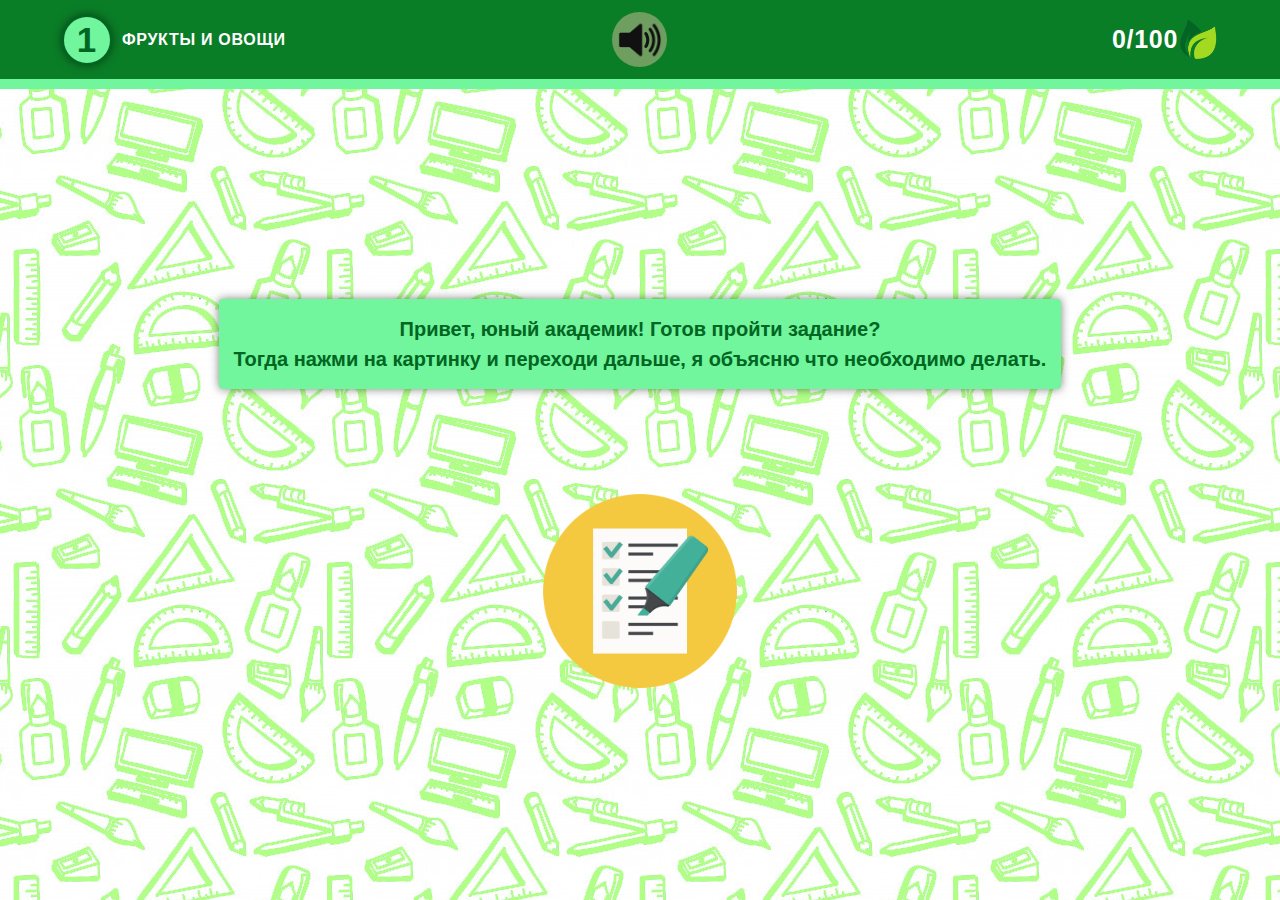
<file: index.html>
<!DOCTYPE html>
<html lang="en">
<head>
	<meta charset="UTF-8">
	<meta name="viewport" content="width=device-width">
	<title>Интерактивный Тест</title>
	<link rel="stylesheet" href="css/main.css">
	<link rel="stylesheet" href="dragNdropTest/dndTest.css">
	<link rel="stylesheet" href="multipleChoiseTest/mpchStyle.css">
	<script src="main.js"></script>
</head>
<body>
	<header class="clearfix">
			<div id="headerContent">
				<div class="headerColumn">
					<div class="testIdRound">
						<p id="testId">1</p>
					</div>
					<p id="testName">Фрукты и овощи</p>
				</div>
				<div class="HeaderColumn">
					<div id="testAudio" onclick="playSound()" class="clearfix">
						<img src="img/audio_img.png" alt="playSound">
						<p class="testTimerValue">00:00</p>
					</div>
				</div>
				<div class="resultArea headerColumn">
					<p id="result">0</p>
					<p>/</p>
					<p id="maxResult">100</p>
					<img src="img/leaf.png" alt="leaf">
				</div>
			</div>
		<div class="progressBar">
			<div id="progressBarInner" class="clearfix"></div>
		</div>
	</header>
	<section class="mainArea">
		<div class="container testArea">
				<div id="testDescription">Привет, юный академик! Готов пройти задание?<br> Тогда нажми на картинку и переходи дальше, я объясню что необходимо делать.</div>
				<div id="testTask">
					<img src="img/start_test_img.png" alt="Start Test" id="startTestImg">
				</div>
		</div>
	</section>
	<footer>
		<div class="container clearfix">
		</div>
	</footer>
</body>
</html>
</file>
<file: css/main.css>
body {
	font-family: Arial, sans-serif;
	padding: 0px;
	margin: 0px;
}

.container {
	width: 70vW;
	margin: 0px auto;
}

.clearfix:after {
	content:'';
	display: table;
	width: 100%;
	clear: both;
}

header {
	letter-spacing: 0.7px;
	background: #0a7d27;
	position: fixed;
	width: 100vW;
}

#headerContent {
	display: flex;
	justify-content: space-around;
	align-items: center;
}

.headerColumn {
	display: flex;
	width: 33.33%;
}

.testIdRound {
	float: left;
	display: inline-block;
	width: 50px;
  	height: 50px;
  	border: 2px solid #006622;
  	border-radius: 50%;
  	background: #71f59d;
	box-sizing: border-box;
	text-align: center;
	position: relative;
	box-shadow: 0 0 10px rgba(0,0,0,0.5);
}

.testIdRound p {
	font-size: 35px;
	color: #006622;
	font-weight: bold;
	margin: 0;
  	transform: translate(-50%, -50%);
 	position: absolute; 
  	top: 50%; 
  	left: 50%; /*вертикальное выравнивание*/
}

#testName {
	display: inline-block;
	color: white;
	margin-left: 10px;
	text-transform: uppercase;
	font-weight: bold;
	
}

#testAudio {
	margin: 0px 0px 0px 0px;
	float: left;
	padding: 5px;
	background: #6e9e60;
	border-radius: 50%;
	position: relative;
	width: 45px;
	height: 45px;
}

#testAudio img{
	margin: 0px 0px 0px 0px;
	width: 45px;
	height: 45px;
}

#testAudio:hover{
	background: #b3ffc6;
}

#testAudio p{
	display: none;
	margin: 0px;
	color: white;
	text-transform: uppercase;
	font-weight: bold;

	font-size: 30px;
	position: absolute;
	top: 20px;
	left: 50px;
}

.resultArea {
	display: flex;
	justify-content: flex-end;
	align-items: center;
}

.resultArea p{
	font-weight: bold;
	font-size: 25px;
	display: inline-block;
	color: white;
}

.resultArea img {
	position: relative;
	width: 40px;
	height: 40px;
}

.mainArea {
	background: url(../img/test_background1.jpg) center top;
	min-height: 100vh;
	min-width: 100vw;
	display: flex;
	flex-direction: column;
	align-items: center;
	justify-content: space-around;
}

#testDescription {
	margin-top: 10vH;
	font-size: 20px;
	line-height: 30px;
	padding: 15px;
	text-align: center;
	color: #006622;
	font-weight: bold;
	background: #71f59d;
	box-shadow: 0 0 10px rgba(0,0,0,0.5);
	border-radius: 4px;
}

#startTestImg {
	border-radius: 50%;
	width: 200px;
	height: 200px;
}


#startTestImg:hover {
	border-radius: 50%;
	box-shadow: 0 0 10px rgba(0,0,0,0.5);
	width: 200px;
	height: 200px;
}

.testArea {
	display: flex;
	align-items: center;
	justify-content: space-around;
	flex-direction: column;
	height: 65vh;
}

#testTask {
	display: inline-flex;
	width: 100%;
	align-items: center;
	justify-content: space-around;
}
.progressBar {
	display: flex;
	height: 10px;
	background: #71f59d;
}

#progressBarInner {
	height: 100%;
	background: #3c421a;
	width: 0px;
}

@media screen and (max-width: 770px) {
	#testName {
		display: none;
	}
}
</file>
<file: dragNdropTest/dndTest.css>
#dndTestContainer {
	padding: 15px;
	width: 500px;
	display: inline-flex;
	
	border: 2px solid #006622;
	background: white;
	border-radius: 5px;
	align-items: center;
	justify-content: space-around;
	box-shadow: 0 0 10px rgba(0,0,0,0.5);
}

#firstHalfImg{
	width: 80px;
	height: 80px;
	cursor: all-scroll;
}

.dropplace {
	display: inline-flex;
	justify-content: flex-end;
	width: 110px;
	height: 80px;
	border-radius: 4px;
}

#firstHalf {
	
}

#half {
	margin-bottom: 30px;
	margin-top: 30px;
}


#otherHalves img {
	width: 80px;
	height: 80px;
}
</file>
<file: multipleChoiseTest/mpchStyle.css>
#mpchTestContainer {
	padding: 15px;
	width: 500px;
	display: inline-flex;
	flex-wrap: wrap;
	border: 2px solid #006622;
	background: white;
	flex-direction: column;
	border-radius: 5px;
	align-items: center;
	justify-content: space-around;
	box-shadow: 0 0 10px rgba(0,0,0,0.5);
}

.chooseArea {
	display: inline-flex;
	align-items: center;
	justify-content: center;
	width: 150px;
	height: 150px;
	border-radius: 4px;
	margin-bottom: 5px;
}

.chooseArea img{
	width: 100px;
	height: 100px;
}

.mpchRow {

}

@media screen and (max-width: 770px) {
	.chooseArea img{
	width: 75px;
	height: 75px;
	}

	.chooseArea {
	display: inline-flex;
	align-items: center;
	justify-content: center;
	width: 85px;
	height: 85px;
	border-radius: 4px;
	margin-bottom: 5px;
	}
}
</file>
